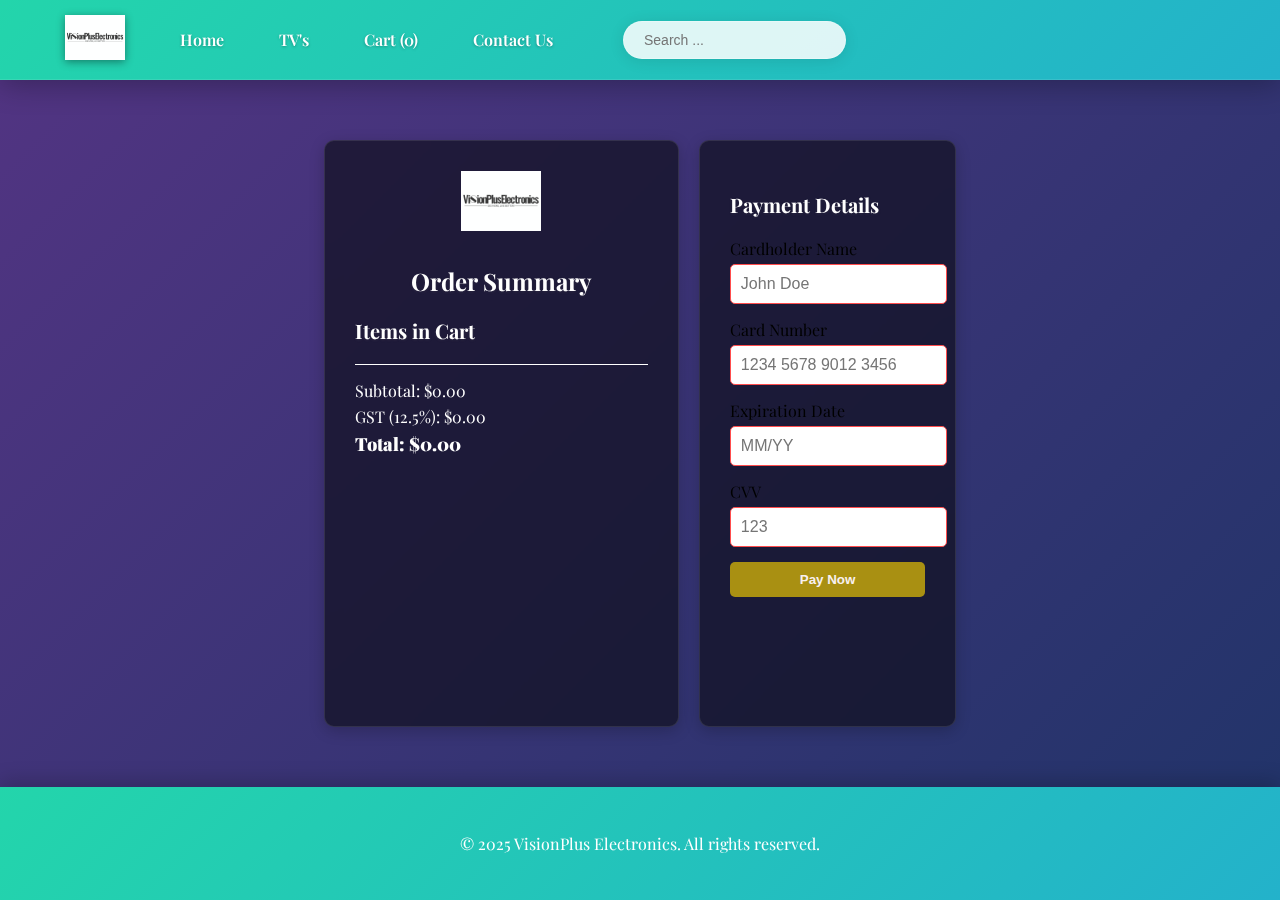
<file: cart.html>
<!DOCTYPE html>
<html lang="en">
<head>
    <meta charset="UTF-8">
    <meta name="viewport" content="width=device-width, initial-scale=1.0">
    <title>Cart </title>
    <link rel="stylesheet" href="styles.css">
    <link href="https://fonts.googleapis.com/css2?family=Playfair+Display:wght@400;700&display=swap" rel="stylesheet">
    <script defer src="script.js"></script>
</head>
<body>
    <!-- Navigation Bar -->
    <header>
        <nav>
            <ul>
                <li><a href="index.html"><img src="logo.jpeg" alt="  Logo" class="nav-logo"></a></li>
                <li><a href="index.html">Home</a></li>
                <li><a href="tvs.html">TV's</a></li>
                <li><a href="cart.html">Cart (<span id="cart-count">0</span>)</a></li>
                <li><a href="contact.html">Contact Us</a></li>
                <li id="search-container">
                    <input type="text" id="search" placeholder="Search ..." onkeyup="handleSearch(event)">
                </li>
            </ul>
        </nav>
    </header>

    <!-- Cart Section -->
    <section class="cart-container">
        <div class="receipt">
            <div class="receipt-header">
                <img src="logo.jpeg" alt=" Logo">
                <h2>Order Summary</h2>
            </div>
            <div class="receipt-items">
                <h3>Items in Cart</h3>
                <ul id="cart-items-list"></ul>
            </div>
            <div class="receipt-totals">
                <p>Subtotal: <span id="subtotal">$0.00</span></p>
                <p>GST (12.5%): <span id="gst">$0.00</span></p>
                <p><strong>Total: <span id="total">$0.00</span></strong></p>
            </div>
        </div>
        <div class="payment">
            <h3>Payment Details</h3>
            <form id="payment-form">
                <label for="cardholder-name">Cardholder Name</label>
                <input type="text" id="cardholder-name" name="cardholder-name" placeholder="John Doe" required>
                <div class="error-message">Please fill out this field.</div>

                <label for="card-number">Card Number</label>
                <input type="text" id="card-number" name="card-number" placeholder="1234 5678 9012 3456" required>
                <div class="error-message">Please fill out this field.</div>

                <label for="expiration-date">Expiration Date</label>
                <input type="text" id="expiration-date" name="expiration-date" placeholder="MM/YY" required>
                <div class="error-message">Please fill out this field.</div>

                <label for="cvv">CVV</label>
                <input type="text" id="cvv" name="cvv" placeholder="123" required>
                <div class="error-message">Please fill out this field.</div>

                <button type="submit" id="submit-payment">Pay Now</button>
            </form>
        </div>
        <!-- Confirmation Modal -->
        <div class="modal">
            <div class="modal-content">
                <h3>Confirm Payment</h3>
                <p>Are you sure you want to proceed with the payment?</p>
                <button id="confirm-payment">Confirm</button>
                <button id="cancel-payment">Cancel</button>
            </div>
        </div>
    </section>

    <!-- Footer -->
    <footer>
        <p>&copy; 2025 VisionPlus Electronics. All rights reserved.</p>
    </footer>
</body>
</html>
</file>
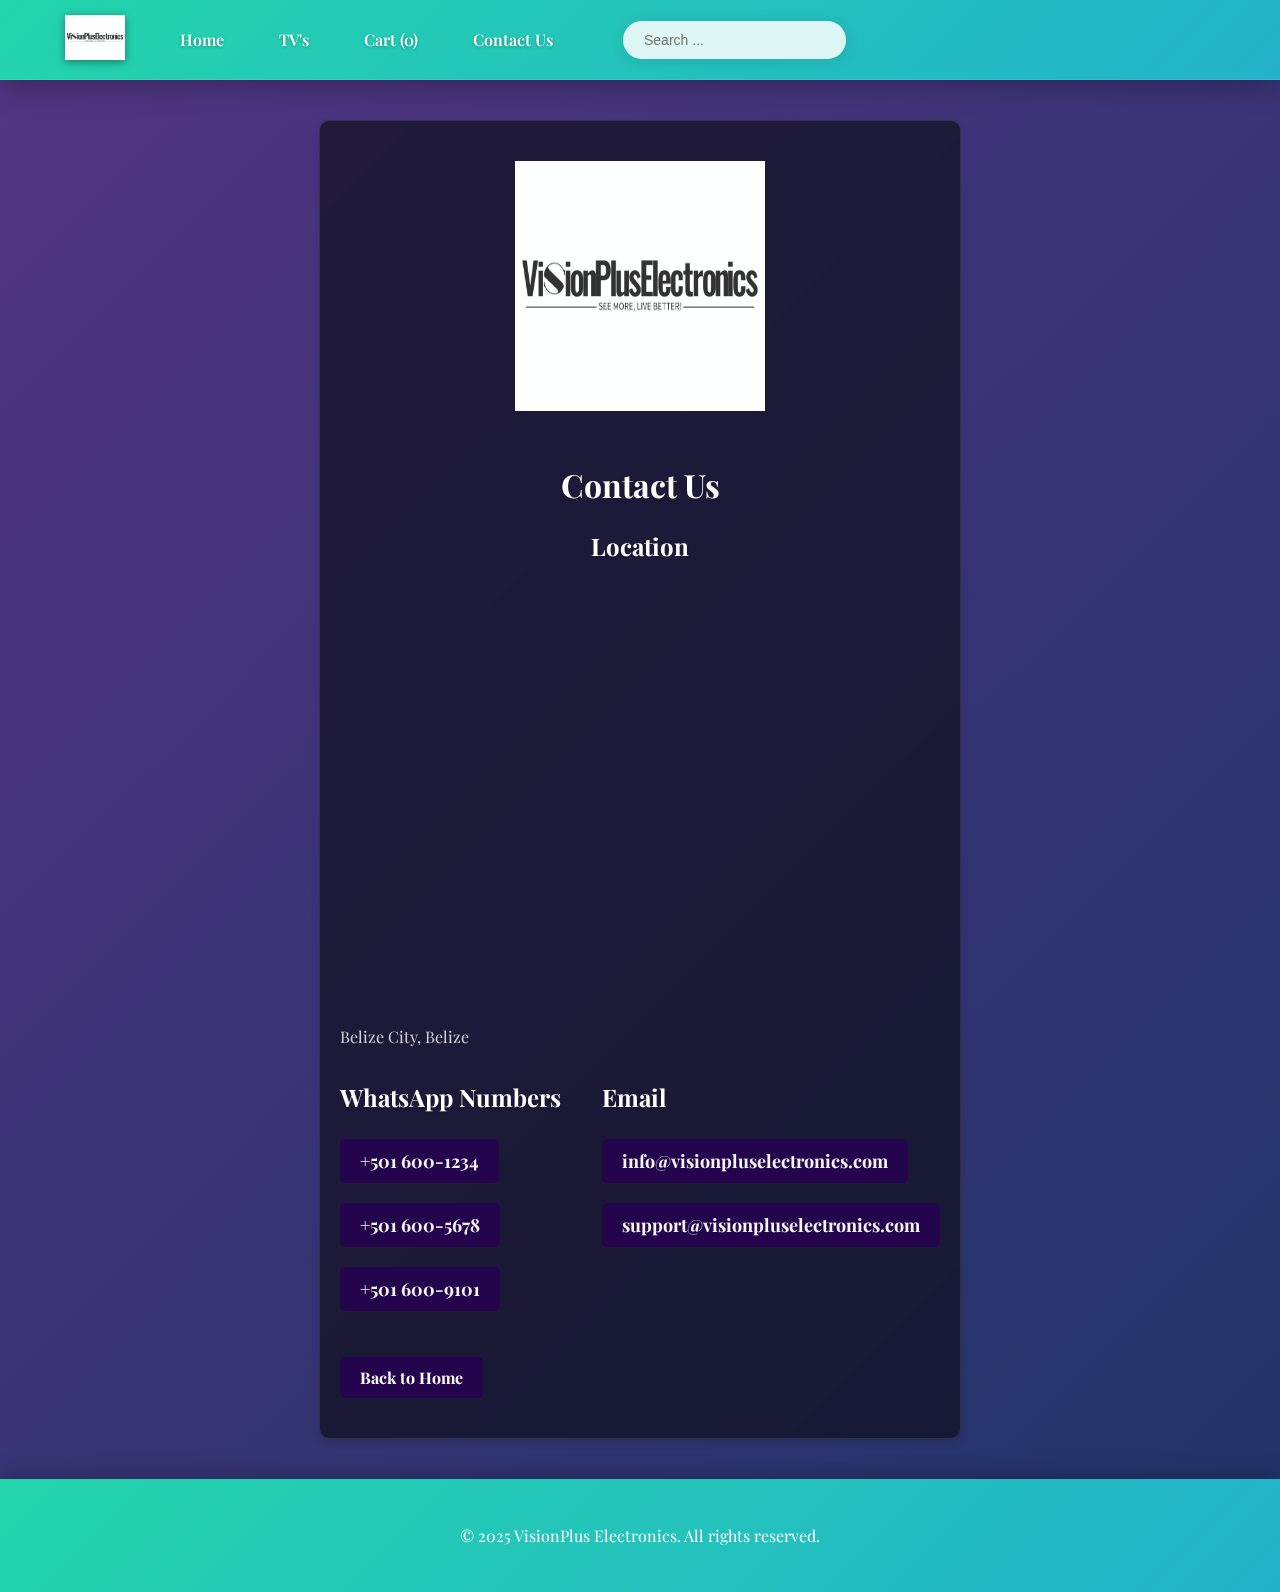
<file: contact.html>
<!DOCTYPE html>
<html lang="en">
<head>
    <meta charset="UTF-8">
    <meta name="viewport" content="width=device-width, initial-scale=1.0">
    <title>Contact Us </title>
    <link rel="stylesheet" href="styles.css">
    <link href="https://fonts.googleapis.com/css2?family=Playfair+Display:wght@400;700&display=swap" rel="stylesheet">
    <script defer src="script.js"></script>
    <!-- Embed Google Maps -->
    <style>
        .map-container {
            width: 100%;
            height: 400px;
            margin-top: 20px;
            border-radius: 10px;
            overflow: hidden;
            box-shadow: 0 4px 8px rgba(0, 0, 0, 0.1);
        }
        .map-container iframe {
            width: 100%;
            height: 100%;
            border: 0;
        }
    </style>
</head>
<body>

    <!-- Navigation Bar -->
    <header>
        <nav>
            <ul>
                <li><a href="index.html"><img src="logo.jpeg" alt="Crunch Town Logo" class="nav-logo"></a></li>
                <li><a href="index.html">Home</a></li>
                <li><a href="tvs.html">TV's</a></li>
                <li><a href="cart.html">Cart (<span id="cart-count">0</span>)</a></li>
                <li><a href="contact.html">Contact Us</a></li>
                <li id="search-container">
                    <input type="text" id="search" placeholder="Search ..." onkeyup="handleSearch(event)">
                </li>
            </ul>
        </nav>
    </header>

    <!-- Contact Us Section -->
    <section id="contact">
        <div class="contact-info">
          <center><img src="logo.jpeg" alt=" Logo" height="250px" width="250px"></center>    
            <br>
            <h2><center>Contact Us</center></h2>
        
            <!-- Location -->
            <h3><center>Location</center></h3>
            <p>
        
                <iframe src="https://www.google.com/maps/embed?pb=!1m18!1m12!1m3!1d47483.99184621957!2d-88.25549910253491!3d17.504595750884736!2m3!1f0!2f0!3f0!3m2!1i1024!2i768!4f13.1!3m3!1m2!1s0x8f5c584b483377cf%3A0xe1dbdc6e9012ff22!2sBelize%20City!5e1!3m2!1sen!2sbz!4v1742877711051!5m2!1sen!2sbz" width="600" height="450" style="border:0;" allowfullscreen="" loading="lazy" referrerpolicy="no-referrer-when-downgrade"></iframe>
                    Belize City, Belize
                </a>
            </p>

            <!-- Contact Details -->
            <div class="contact-details">
                <!-- WhatsApp Numbers (Left) -->
                <div class="contact-column">
                    <h3>WhatsApp Numbers</h3>
                    <ul>
                        <li><a href="https://wa.me/5016001234" target="_blank">+501 600-1234</a></li>
                        <li><a href="https://wa.me/5016005678" target="_blank">+501 600-5678</a></li>
                        <li><a href="https://wa.me/5016009101" target="_blank">+501 600-9101</a></li>
                    </ul>
                </div>

                <!-- Emails (Right) -->
                <div class="contact-column">
                    <h3>Email</h3>
                    <ul>
                        <li><a href="mailto:info@cruchtown.com">info@visionpluselectronics.com</a></li>
                        <li><a href="mailto:support@crunchtown.com">support@visionpluselectronics.com</a></li>
                    </ul>
                </div>
            </div>

            <!-- Google Map -->
          
            <!-- Back to Home Link -->
            <a href="index.html" class="back-home">Back to Home</a>
        </div>
    </section>

    <!-- Footer -->
    <footer>
        <p>&copy; 2025 VisionPlus Electronics. All rights reserved.</p>
    </footer>

</body>
</html>
</file>
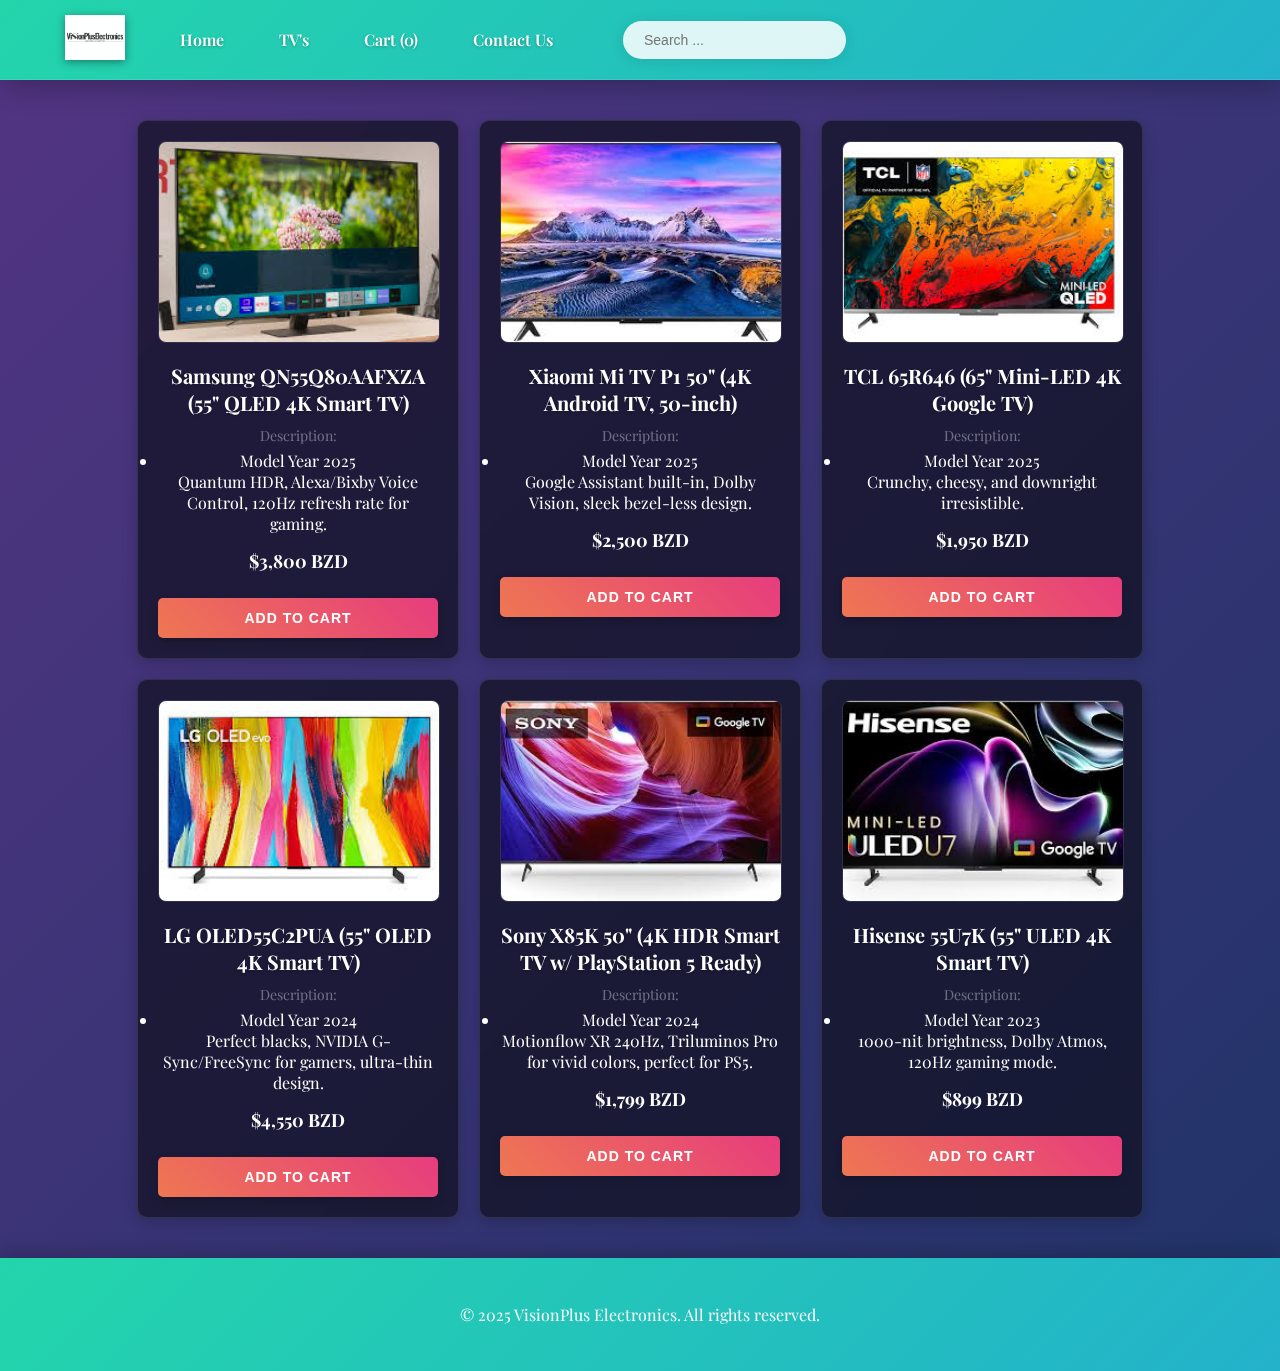
<file: tvs.html>
<!DOCTYPE html>
<html lang="en">
<head>
    <meta charset="UTF-8">
    <meta name="viewport" content="width=device-width, initial-scale=1.0">
    <title>TV's </title>
    <link rel="stylesheet" href="styles.css">
    <link href="https://fonts.googleapis.com/css2?family=Playfair+Display:wght@400;700&display=swap" rel="stylesheet">
    <script defer src="script.js"></script>
</head>
<body>

    <!-- Navbar -->
    <header>
        <nav>
            <ul>
                <li><a href="index.html"><img src="logo.jpeg" alt=" Logo" class="nav-logo"></a></li>
                <li><a href="index.html">Home</a></li>
                <li><a href="tvs.html">TV's</a></li>
                <li><a href="cart.html">Cart (<span id="cart-count">0</span>)</a></li>
                <li><a href="contact.html">Contact Us</a></li>
                <li id="search-container">
                    <input type="text" id="search" placeholder="Search ..." onkeyup="handleSearch(event)">
                </li>
            </ul>
        </nav>
    </header>

    <!-- Product Catalog -->
    <section id="catalog">
        <div class="product" data-name="Samsung QN55Q80AAFXZA 55 QLED 4K Smart TV">
            <img src="c1.webp" alt="Samsung QN55Q80AAFXZA 55 QLED 4K Smart TSamsung QN55Q80AAFXZA 55 QLED 4K Smart TV" height="20px" width="15px">
            <h3>Samsung QN55Q80AAFXZA (55" QLED 4K Smart TV)</h3>
            <p>Description:<br>
                <li>Model Year 2025</li>
                Quantum HDR, Alexa/Bixby Voice Control, 120Hz refresh rate for gaming.</p>
                
            <span>$3,800 BZD</span>
            <button onclick="addToCart(' Samsung QN55Q80AAFXZA 55 QLED 4K Smart TV', 3800)">Add to Cart</button>
        </div>

        <div class="product" data-name="  Xiaomi Mi TV P1 50" (4K Android TV, 50-inch) ">
            <img src="c2.webp" alt=" Xiaomi Mi TV P1 50" (4K Android TV, 50-inch) ">
            <h3> Xiaomi Mi TV P1 50" (4K Android TV, 50-inch)</h3>
            <p>Description:<br>
                <li>Model Year 2025</li>
                Google Assistant built-in, Dolby Vision, sleek bezel-less design.</p>
               
            <span>$2,500 BZD</span>
            <button onclick="addToCart('  Xiaomi Mi TV P1 50 ', 2500)">Add to Cart</button>
        </div>

        <div class="product" data-name="  TCL 65R646 (65" Mini-LED 4K Google TV)">
            <img src="c3.webp" alt="  TCL 65R646 (65" Mini-LED 4K Google TV)">
            <h3>  TCL 65R646 (65" Mini-LED 4K Google TV)</h3>
            <p>Description:<br>
                <li>Model Year 2025</li>
                Crunchy, cheesy, and downright irresistible.
                </p>
            <span>$1,950 BZD</span>
            <button onclick="addToCart('  TCL 65R646 65 Mini-LED 4K Google TV', 1950)">Add to Cart</button>
        </div>

        <div class="product" data-name="LG OLED55C2PUA (55" OLED 4K Smart TV)">
            <img src="c4.webp" alt="LG OLED55C2PUA (55" OLED 4K Smart TV)">
            <h3>LG OLED55C2PUA (55" OLED 4K Smart TV)</h3>
            <p>Description:<br>
                <li>Model Year 2024</li>
                Perfect blacks, NVIDIA G-Sync/FreeSync for gamers, ultra-thin design.</p>
            <span>$4,550 BZD</span>
            <button onclick="addToCart('  LG OLED55C2PUA 55 OLED 4K Smart TV', 4550)">Add to Cart</button>
        
        </div>

        <div class="product" data-name=" Sony X85K 50" (4K HDR Smart TV w/ PlayStation 5 Ready) ">
            <img src="c5.webp" alt=" Sony X85K 50" (4K HDR Smart TV w/ PlayStation 5 Ready) ">
            <h3>  Sony X85K 50" (4K HDR Smart TV w/ PlayStation 5 Ready) </h3>
            <p>Description:<br>
                <li>Model Year 2024</li>
                Motionflow XR 240Hz, Triluminos Pro for vivid colors, perfect for PS5.</p>
            <span>$1,799 BZD</span>
            <button onclick="addToCart('  Sony X85K 50 4K HDR Smart TV  ', 1799)">Add to Cart</button>
        </div>
        <div class="product" data-name=" Hisense 55U7K (55" ULED 4K Smart TV)">
            <img src="c6.webp" alt=" Hisense 55U7K (55" ULED 4K Smart TV)">
            <h3> Hisense 55U7K (55" ULED 4K Smart TV)</h3>
            <p>Description:<br>
                <li>Model Year 2023</li>
                1000-nit brightness, Dolby Atmos, 120Hz gaming mode.</p>
            <span>$899 BZD</span>
            <button onclick="addToCart(' Hisense 55U7K 55 ULED 4K Smart TV', 899)">Add to Cart</button>
        </div>
        <!-- Add more products as needed -->
    </section>

    <!-- Footer -->
    <footer>
        <p>&copy; 2025 VisionPlus Electronics. All rights reserved.</p>
    </footer>

</body>
</html>
</file>
<file: styles.css>
/* General Styles */
body {
    font-family: 'Playfair Display', serif;
    margin: 0;
    padding: 0;
    background-color: #f9f9f9;
    display: flex;
    flex-direction: column;
    min-height: 100vh;
}

/* Navigation Bar */
nav {
    display: flex;
    align-items: center;
    justify-content: space-between;
    background-color: #bd8422;
    padding: 10px 50px;
    box-shadow: 0 4px 8px rgba(0, 0, 0, 0.2);
}

.nav-logo {
    height: 60px;
}

nav ul {
    display: flex;
    list-style: none;
    gap: 20px;
    align-items: center;
    margin: 0;
    padding: 0;
}

nav a {
    text-decoration: none;
    color: #fff;
    font-weight: 500;
    font-size: 16px;
    transition: color 0.3s;
}

nav a:hover {
    color: #cadad0;
}

#search-container {
    flex: 1;
    display: flex;
    justify-content: center;
}

#search {
    width: 250px;
    padding: 8px;
    border-radius: 20px;
    border: 1px solid #ccc;
    outline: none;
    font-size: 16px;
}

/* Welcome Section with Semi-Transparent Slideshow */
.welcome-section {
    position: relative;
    width: 100%;
    height: 350px;
    display: flex;
    align-items: center;
    justify-content: center;
    text-align: center;
    color: black;
    overflow: hidden;
}

/* General Styles */
body {
    font-family: 'Playfair Display', serif;
    margin: 0;
    padding: 0;
    background-color: #f4f4f4;

}

/* Welcome Section with Video Background */
.welcome-section {
    position: relative;
    height: 100vh;
    display: flex;
    justify-content: center;
    align-items: center;
    overflow: hidden;
}

.video-background {
    position: absolute;
    top: 0;
    left: 0;
    width: 100%;
    height: 100%;
    z-index: -1;
    opacity: 0.7; /* Semi-transparent */
}

.video-background iframe {
    width: 100%;
    height: 100%;
    object-fit: cover;
}

.welcome-title {
    text-align: center;
    color: rgb(14, 14, 14);
    z-index: 1;
    box-shadow: 5px, 10px, 5px;
}

.welcome-title h1 {
    font-size: 4rem;
    margin: 0;
}

.welcome-title h4 {
    font-size: 2rem;
    margin: 0;
}

/* About Us Section */
.about {
    text-align: center;
    margin-top: 2rem;
}

.aboutstones {
    text-align: center;
    max-width: 800px;
    margin: 0 auto;
    padding: 1rem;
}



.welcome-title h1 {
    font-size: 80px;
    margin: 0;
}

.welcome-title h4 {
    font-size: 35px; /* smaller than h1  */
    margin: 10px 0 0; /* Adjust the top margin to reduce the gap */
}
.best{
    font-size: 85px;
    text-align: center;
}
/* Product Catalog */
#catalog {
    display: flex;
    flex-wrap: wrap;
    justify-content: center;
    gap: 20px;
    margin: 40px auto;
    max-width: 1200px;
    flex: 1;
}

.product {
    background: white;
    padding: 20px;
    width: 280px;
    border-radius: 10px;
    box-shadow: 0 4px 8px rgba(0, 0, 0, 0.1);
    text-align: center;
}

.product img {
    width: 100%;
    height: 200px;
    object-fit: cover;
    border-radius: 10px;
}

.product h3 {
    font-size: 20px;
    color: #333;
    margin: 10px 0;
}

.product p {
    font-size: 14px;
    color: #666;
    margin: 5px 0;
}

.product span {
    font-size: 18px;
    font-weight: bold;
    display: block;
    margin-bottom: 10px;
}

.product button {
    margin-top: 10px;
    padding: 10px 15px;
    background: #7bd309;
    border: none;
    cursor: pointer;
    font-weight: bold;
    border-radius: 5px;
    transition: background 0.3s;
    width: 100%;
    color: #fffefe;
}

.product button:hover {
    background: #f1e100;
}

/* Cart Page Styles */
.cart-container {
    display: flex;
    justify-content: space-between;
    margin: 40px auto;
    max-width: 1400px;
    padding: 20px;
    flex: 1;
    gap: 20px;
}

.receipt {
    flex: 1.5;
    background: white;
    padding: 20px;
    border-radius: 10px;
    box-shadow: 0 4px 8px rgba(0, 0, 0, 0.1);
}

.receipt-header {
    text-align: center;
    margin-bottom: 20px;
}

.receipt-header img {
    height: 60px;
    margin-bottom: 10px;
}

.receipt-header h2 {
    font-size: 24px;
    color: #333;
}

.receipt-items h3 {
    font-size: 20px;
    color: #333;
    margin-bottom: 10px;
}

.receipt-items ul {
    list-style: none;
    padding: 0;
}

.receipt-items li {
    display: flex;
    justify-content: space-between;
    align-items: center;
    font-size: 16px;
    color: #1f1d1d;
    margin-bottom: 10px;
}

.receipt-items li button {
    background: #ff4d4d;
    border: none;
    color: white;
    padding: 5px 10px;
    border-radius: 5px;
    cursor: pointer;
    font-size: 14px;
}

.receipt-items li button:hover {
    background: #ff1a1a;
}

.receipt-totals {
    margin-top: 20px;
    border-top: 1px solid #101010;
    padding-top: 10px;
}

.receipt-totals p {
    font-size: 16px;
    color: #1a1919;
    margin: 5px 0;
}

.receipt-totals strong {
    font-size: 18px;
}

.payment {
    flex: 1;
    background: white;
    padding: 50px;
    border-radius: 10px;
    box-shadow: 0 4px 8px rgba(0, 0, 0, 0.1);
}

.payment h3 {
    font-size: 20px;
    color: #010101;
    margin-bottom: 20px;
}

.payment label {
    display: block;
    font-size: 16px;
    color: #000000;
    margin-bottom: 5px;
}

.payment input {
    width: 100%;
    padding: 10px;
    margin-bottom: 15px;
    border: 1px solid #ccc;
    border-radius: 5px;
    font-size: 16px;
}

.payment input:invalid {
    border-color: #ff4d4d; /* Red border for invalid fields */
}

.payment input:valid {
    border-color: #4CAF50; /* Green border for valid fields */
}

.payment button {
    width: 100%;
    padding: 10px;
    background: #a99012;
    border: none;
    cursor: pointer;
    font-weight: bold;
    border-radius: 5px;
    transition: background 0.3s;
    color: #f8f0f0; /* Ensure text is visible */
}

.payment button:hover {
    background: #7b7212;
}

.payment button:disabled {
    background: #f1f1f1;
    cursor: not-allowed;
}

/* Error Message Styles */
.payment input.invalid + .error-message {
    display: block;
    color: #ff4d4d;
    font-size: 14px;
    margin-top: -10px;
    margin-bottom: 10px;
}

.payment input + .error-message {
    display: none; /* Hide error message by default */
}

/* Contact Section Styles */
#contact {
    padding: 40px 20px;
    background-color: #fff;
    text-align: center;
    margin: 40px auto;
    max-width: 800px;
    border-radius: 10px;
    box-shadow: 0 4px 8px rgba(0, 0, 0, 0.1);
}

#contact h2 {
    font-size: 32px;
    color: #000000;
    margin-bottom: 20px;
}

.contact-info {
    text-align: left;
    margin: 0 auto;
    max-width: 600px;
}

.contact-info h3 {
    font-size: 24px;
    color: #090909;
    margin-bottom: 10px;
}

.contact-details {
    display: flex;
    justify-content: space-between;
    gap: 20px;
    margin-bottom: 20px;
}

.contact-column {
    flex: 1;
}

.contact-column ul {
    list-style: none;
    padding: 0;
}

.contact-column ul li {
    margin-bottom: 10px;
}

.contact-column ul li a {
    text-decoration: none;
    color: #f7f7f7;
    font-size: 18px;
    transition: color 0.3s;
}

.contact-column ul li a:hover {
    color: #ffffff;
}

.contact-info p {
    font-size: 16px;
    color: #000000;
    margin: 10px 0;
}

.contact-info a {
    display: inline-block;
    margin-top: 10px;
    padding: 10px 20px;
    background-color: #23044d;
    color: #ffffff; /* Ensure text is visible */
    text-decoration: none;
    border-radius: 5px;
    font-weight: bold;
    transition: background-color 0.3s;
}

.contact-info a:hover {
    background-color: #2c1273;
}

/* Map Container */
.map-container {
    width: 100%;
    height: 400px;
    margin-top: 20px;
    border-radius: 10px;
    overflow: hidden;
    box-shadow: 0 4px 8px rgba(0, 0, 0, 0.1);
}

.map-container iframe {
    width: 100%;
    height: 100%;
    border: 0;
}

/* Confirmation Modal */
.modal {
    display: none;
    position: fixed;
    top: 0;
    left: 0;
    width: 100%;
    height: 100%;
    background: rgba(0, 0, 0, 0.5);
    justify-content: center;
    align-items: center;
    z-index: 1000;
}

.modal-content {
    background: white;
    padding: 20px;
    border-radius: 10px;
    text-align: center;
    box-shadow: 0 4px 8px rgba(0, 0, 0, 0.2);
    max-width: 400px;
    width: 100%;
}

.modal h3 {
    font-size: 24px;
    margin-bottom: 10px;
    color: #363535;
}

.modal p {
    font-size: 16px;
    margin-bottom: 20px;
    color: #000000;
}

.modal button {
    padding: 10px 20px;
    margin: 5px;
    border: none;
    border-radius: 5px;
    font-size: 16px;
    cursor: pointer;
    transition: background 0.3s;
}

#confirm-payment {
    background: #4CAF50;
    color: #fff;
}

#confirm-payment:hover {
    background: #45a049;
}

#cancel-payment {
    background: #ff4d4d;
    color: #fff;
}

#cancel-payment:hover {
    background: #ff1a1a;
}

/* Footer */
footer {
    background: #bd8422;
    color: white;
    padding: 15px;
    text-align: center;
    margin-top: auto;
}
/* Search Bar Styles */
#search-container {
    flex: 1;
    display: flex;
    justify-content: center;
}

#search {
    width: 250px;
    padding: 8px;
    border-radius: 20px;
    border: 1px solid #000000;
    outline: none;
    font-size: 16px;
    transition: border-color 0.3s, box-shadow 0.3s;
}

#search:focus {
    border-color: #a35822;
    box-shadow: 0 0 5px rgba(189, 116, 38, 0.5);
}
.about{
    font-size: 50px;
}
.aboutstones{
    text-align: center;
}

/* CSS for the Welcome Section */
.welcome-section {
    position: relative;
    height: 100vh; /* Full viewport height */
    display: flex;
    align-items: center;
    justify-content: center;
    text-align: center;
    color: white;
    overflow: hidden;
}

.image-background {
    position: absolute;
    top: 0;
    left: 0;
    width: 100%;
    height: 100%;
    z-index: -1; /* Place it behind the content */
}

.image-background img {
    width: 100%;
    height: 100%;
    object-fit: cover; /* Ensure the image covers the entire area */
    opacity: 0.5; /* Semi-transparent effect */
}

.welcome-title {
    z-index: 1; /* Ensure the text is above the image */
    background-color: rgba(255, 255, 255, 0.5); /* Optional: Add a dark overlay for better text visibility */
    padding: 20px;
    border-radius: 10px;
}



/* RGB Animated Background for Welcome Section */
.welcome-section {
    position: relative;
    height: 100vh;
    display: flex;
    align-items: center;
    justify-content: center;
    text-align: center;
    color: white;
    overflow: hidden;
    background: linear-gradient(-45deg, #ee7752, #e73c7e, #23a6d5, #23d5ab);
    background-size: 400% 400%;
    animation: gradientBG 15s ease infinite;
}

@keyframes gradientBG {
    0% {
        background-position: 0% 50%;
    }
    50% {
        background-position: 100% 50%;
    }
    100% {
        background-position: 0% 50%;
    }
}

.welcome-title {
    z-index: 1;
    background-color: rgba(238, 228, 228, 0.584); /* Dark semi-transparent overlay */
    padding: 40px;
    border-radius: 15px;
    box-shadow: 0 10px 30px rgba(0, 0, 0, 0.3);
}

.welcome-title h1 {
    font-size: 4rem;
    margin: 0;
    text-shadow: 2px 2px 4px rgba(98, 36, 36, 0.5);
}

.welcome-title h4 {
    font-size: 1.5rem;
    margin-top: 15px;
    text-shadow: 1px 1px 3px rgba(133, 31, 31, 0.5);
}
/* Animated RGB Footer */
footer {
    background: linear-gradient(-45deg, #ee7752, #e73c7e, #23a6d5, #23d5ab);
    background-size: 400% 400%;
    animation: gradientBG 15s ease infinite;
    color: white;
    padding: 30px 15px;
    text-align: center;
    margin-top: auto;
    box-shadow: 0 -5px 20px rgba(0, 0, 0, 0.2);
    position: relative;
    overflow: hidden;
}

/* Footer Content Styling */
footer .footer-content {
    display: flex;
    justify-content: space-around;
    max-width: 1200px;
    margin: 0 auto;
    flex-wrap: wrap;
    gap: 20px;
}

footer .footer-column {
    flex: 1;
    min-width: 200px;
    text-align: left;
}

footer h3 {
    font-size: 1.2rem;
    margin-bottom: 15px;
    text-shadow: 1px 1px 3px rgba(0, 0, 0, 0.3);
}

footer ul {
    list-style: none;
    padding: 0;
}

footer li {
    margin-bottom: 8px;
}

footer a {
    color: white;
    text-decoration: none;
    transition: all 0.3s;
}

footer a:hover {
    text-decoration: underline;
    text-shadow: 0 0 5px rgba(255, 255, 255, 0.5);
}

/* Copyright Section */
footer .copyright {
    margin-top: 20px;
    padding-top: 15px;
    border-top: 1px solid rgba(255, 255, 255, 0.2);
    font-size: 0.9rem;
}

/* Social Icons */
.social-icons {
    display: flex;
    gap: 15px;
    justify-content: center;
    margin-top: 15px;
}

.social-icons a {
    font-size: 1.5rem;
}

/* Reuse the same animation from welcome section */
@keyframes gradientBG {
    0% { background-position: 0% 50%; }
    50% { background-position: 100% 50%; }
    100% { background-position: 0% 50%; }
}













/* ===== Global RGB Background ===== */
body {
    font-family: 'Playfair Display', serif;
    margin: 0;
    padding: 0;
    min-height: 100vh;
    display: flex;
    flex-direction: column;
    background: linear-gradient(-45deg, #1a1a2e, #16213e, #0f3460, #533483);
    background-size: 400% 400%;
    animation: gradientBG 15s ease infinite;
    color: #fff;
}

@keyframes gradientBG {
    0% { background-position: 0% 50%; }
    50% { background-position: 100% 50%; }
    100% { background-position: 0% 50%; }
}

/* ===== RGB Navigation Bar ===== */
nav {
    background: linear-gradient(-45deg, #ee7752, #e73c7e, #23a6d5, #23d5ab);
    background-size: 400% 400%;
    animation: gradientBG 12s ease infinite;
    padding: 15px 50px;
    box-shadow: 0 4px 30px rgba(0, 0, 0, 0.3);
    position: sticky;
    top: 0;
    z-index: 1000;
    display: flex;
    align-items: center;
    justify-content: space-between;
    backdrop-filter: blur(5px);
    border-bottom: 1px solid rgba(255, 255, 255, 0.1);
}

/* Navigation Links */
nav ul {
    display: flex;
    gap: 25px;
    margin: 0;
    padding: 0;
    list-style: none;
}

nav a {
    color: white;
    text-decoration: none;
    font-weight: 600;
    font-size: 16px;
    padding: 8px 15px;
    border-radius: 4px;
    transition: all 0.3s;
    text-shadow: 0 1px 3px rgba(0, 0, 0, 0.3);
    position: relative;
}

nav a:hover {
    background: rgba(255, 255, 255, 0.15);
}

nav a::after {
    content: '';
    position: absolute;
    bottom: 0;
    left: 50%;
    width: 0;
    height: 2px;
    background: white;
    transition: all 0.3s;
    transform: translateX(-50%);
}

nav a:hover::after {
    width: 70%;
}

/* Logo */
.nav-logo {
    height: 45px;
    filter: drop-shadow(0 2px 4px rgba(0, 0, 0, 0.4));
    transition: transform 0.3s;
}

.nav-logo:hover {
    transform: scale(1.05);
}

/* Search Bar */
#search-container {
    flex: 1;
    max-width: 400px;
    margin: 0 30px;
}

#search {
    width: 100%;
    padding: 10px 20px;
    background: rgba(255, 255, 255, 0.85);
    border: 1px solid rgba(255, 255, 255, 0.3);
    border-radius: 30px;
    font-size: 14px;
    box-shadow: 0 2px 15px rgba(0, 0, 0, 0.1);
    transition: all 0.3s;
}

#search:focus {
    background: rgba(255, 255, 255, 0.95);
    outline: none;
    box-shadow: 0 2px 20px rgba(0, 0, 0, 0.2);
}

/* Cart Icon */
.cart-icon {
    color: white;
    font-size: 1.4rem;
    margin-left: 20px;
    position: relative;
    transition: transform 0.3s;
}

.cart-icon:hover {
    transform: scale(1.1);
}

.cart-count {
    position: absolute;
    top: -8px;
    right: -8px;
    background: #ff4757;
    color: white;
    border-radius: 50%;
    width: 20px;
    height: 20px;
    display: flex;
    align-items: center;
    justify-content: center;
    font-size: 12px;
    font-weight: bold;
    box-shadow: 0 2px 5px rgba(0, 0, 0, 0.2);
}

/* Content Container for Readability */
.main-content {
    background: rgba(15, 15, 30, 0.7);
    backdrop-filter: blur(8px);
    border-radius: 15px;
    margin: 30px auto;
    padding: 30px;
    max-width: 1200px;
    width: 90%;
    box-shadow: 0 10px 30px rgba(0, 0, 0, 0.2);
    border: 1px solid rgba(255, 255, 255, 0.1);
}

/* ===== Product Catalog - Matching RGB Background ===== */
#catalog {
    display: flex;
    flex-wrap: wrap;
    justify-content: center;
    gap: 20px;
    margin: 40px auto;
    max-width: 1200px;
    flex: 1;
}

.product {
    background: rgba(15, 15, 30, 0.7);
    backdrop-filter: blur(8px);
    padding: 20px;
    width: 280px;
    border-radius: 10px;
    box-shadow: 0 4px 15px rgba(0, 0, 0, 0.2);
    text-align: center;
    border: 1px solid rgba(255, 255, 255, 0.1);
    transition: transform 0.3s, box-shadow 0.3s;
    color: #fff;
}

.product:hover {
    transform: translateY(-5px);
    box-shadow: 0 8px 25px rgba(0, 0, 0, 0.3);
}

.product img {
    width: 100%;
    height: 200px;
    object-fit: cover;
    border-radius: 8px;
    border: 1px solid rgba(255, 255, 255, 0.1);
}

.product h3 {
    font-size: 20px;
    color: #fff;
    margin: 15px 0 10px;
    text-shadow: 0 1px 3px rgba(0, 0, 0, 0.3);
}

.product p {
    font-size: 14px;
    color: rgba(255, 255, 255, 0.372);
    margin: 5px 0;
}

.product span {
    font-size: 18px;
    font-weight: bold;
    display: block;
    margin: 15px 0;
    color: #fff;
}

.product button {
    margin-top: 10px;
    padding: 12px 15px;
    background: linear-gradient(45deg, #ee7752, #e73c7e);
    border: none;
    cursor: pointer;
    font-weight: bold;
    border-radius: 5px;
    transition: all 0.3s;
    width: 100%;
    color: white;
    text-transform: uppercase;
    letter-spacing: 1px;
    font-size: 14px;
    box-shadow: 0 4px 10px rgba(0, 0, 0, 0.2);
}

.product button:hover {
    background: linear-gradient(45deg, #e73c7e, #ee7752);
    box-shadow: 0 6px 15px rgba(0, 0, 0, 0.3);
}

/* ===== Cart and Receipt Styles - Matching RGB Theme ===== */
.cart-container {
    display: flex;
    justify-content: space-between;
    margin: 40px auto;
    max-width: 1500px;
    padding: 20px;
    flex: 1;
    gap: 20px;
}

.receipt, .payment {
    background: rgba(15, 15, 30, 0.7);
    backdrop-filter: blur(8px);
    padding: 30px;
    border-radius: 10px;
    box-shadow: 0 4px 15px rgba(0, 0, 0, 0.2);
    border: 1px solid rgba(255, 255, 255, 0.1);
    color: #fff;
}

.receipt-header h2, .receipt-items h3, .payment h3 {
    color: #ffffff;
    text-shadow: 0 1px 3px rgba(116, 103, 103, 0.165);
}

.receipt-items li {
    color: rgba(255, 255, 255, 0.9);
    border-bottom: 1px solid rgb(0, 0, 0);
    padding-bottom: 10px;
}

.receipt-totals {
    border-top: 1px solid rgb(255, 255, 255);
}

/* ===== Contact Section - Matching RGB Theme ===== */
#contact {
    background: rgba(15, 15, 30, 0.7);
    backdrop-filter: blur(8px);
    border: 1px solid rgba(255, 255, 255, 0.1);
}

.contact-info h3, #contact h2 {
    color: #fff;
    text-shadow: 0 1px 3px rgba(0, 0, 0, 0.3);
}

.contact-info p, .contact-column ul li {
    color: rgba(255, 255, 255, 0.8);
}

/* ===== Modal - Matching RGB Theme ===== */
.modal-content {
    background: rgba(15, 15, 30, 0.9);
    backdrop-filter: blur(12px);
    border: 1px solid rgba(255, 255, 255, 0.2);
    color: #fff;
}

.modal h3, .modal p {
    color: #fff;
}

/* ===== About Section - Matching RGB Theme ===== */
.about, .aboutstones {
    color: #fff;
    text-shadow: 0 1px 3px rgba(0, 0, 0, 0.3);
}

.aboutstones p {
    color: rgba(255, 255, 255, 0.8);
}




/* Cart Totals - White Text */
.receipt-totals p {
    color: white !important;
}

.receipt-totals strong {
    color: white !important;
}

/* Specific targeting for each total line */
.receipt-totals p:nth-child(1) { /* Subtotal */
    color: white !important;
}

.receipt-totals p:nth-child(2) { /* GST */
    color: white !important;
}

.receipt-totals p:nth-child(3) { /* Total */
    color: white !important;
    font-weight: bold;
}
</file>
